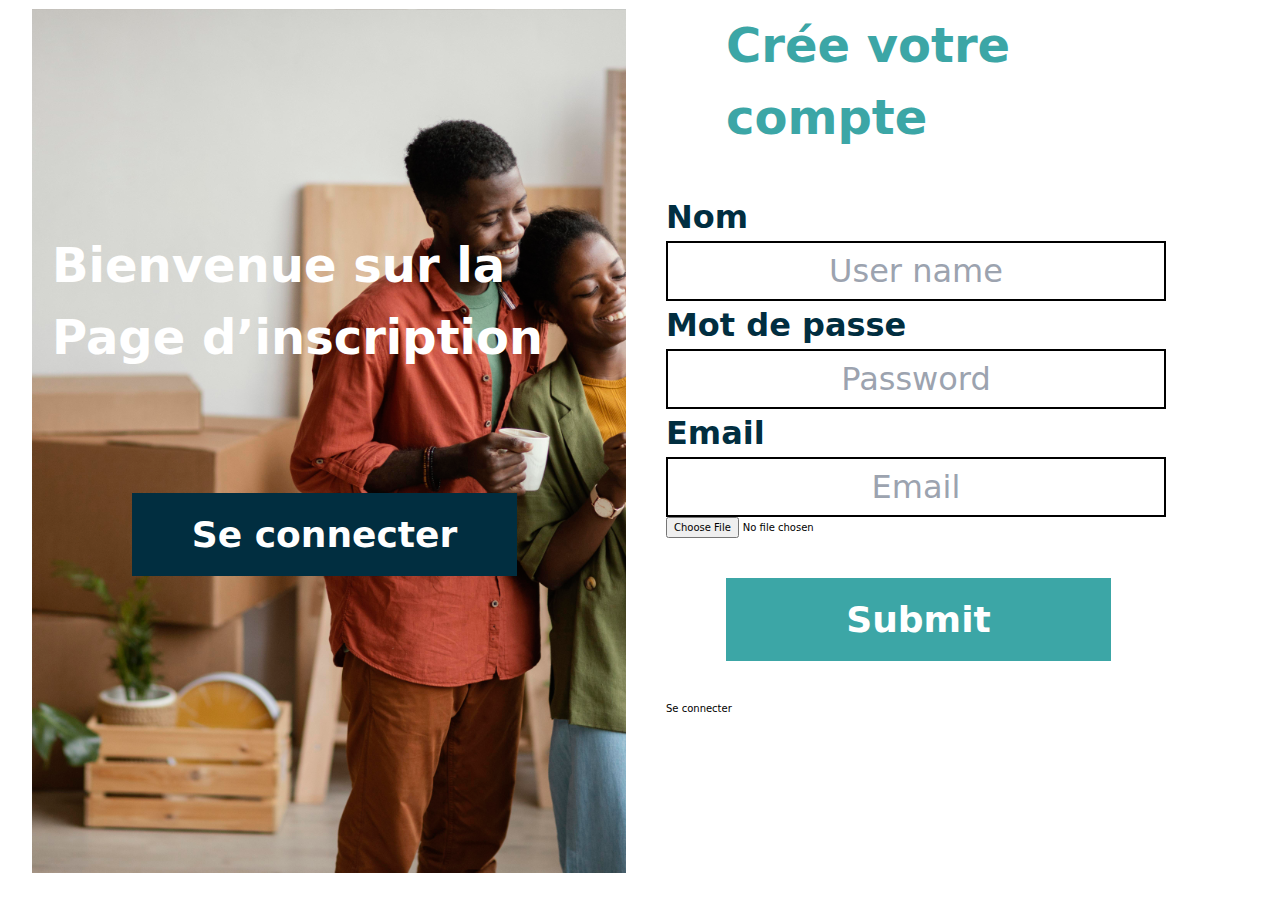
<file: app/inscription.html>
<!DOCTYPE html>
<html lang="en">
<head>
    <meta charset="UTF-8">
    <meta name="viewport" content="width=device-width, initial-scale=1.0">
    <link rel="stylesheet" href="./assets/css/inscription.css">
    <script src="./assets/tailwind/tailwind.config.js"></script>
    <script src="./assets/tailwind/tailwind.js"></script>
    <title>Document</title>
</head>
<body class="flex justify-center items-center">
    <form action="index.php" method="post" class="h-[98%] w-[95%]">
    <div class="h-[98%] w-[95%]  flex">
        <div class="flex-1 bg-[url(./assets/images/client.jpg)] bg-cover bg-center">
            <div class="w-[55.4rem] has-[4.5rem]  my-[22rem] mx-[2rem]">
                <h1 class="text-[4.8rem] text-[white] font-semibold">Bienvenue sur la Page d’inscription</h1>
            </div>
            <button class="w-[38.5rem] h-[8.3rem] bg-[#012E40] text-[3.6rem] font-bold text-[white] relative top-[-10rem] mx-[10rem]">Se connecter</button>
        </div>
        <div class="flex-1 ">
            <h1 class="text-[4.8rem] font-bold text-[#3CA6A6] mx-[10rem]">Crée votre compte</h1>
            <div class="h-[80%] w-[80%]  mx-[4rem] my-[4rem]">
                <label for="name" class="text-[#012E40] text-[3.2rem] font-semibold">Nom</label>
                <input type="text" name="name" placeholder="User name" class="w-[50rem] h-[6rem] border-[2px] border-[black] text-[3.2rem] text-center bg-[url()]">
                <label for="name" class="text-[#012E40] text-[3.2rem] font-semibold">Mot de passe</label>
                <input type="password" name="password" placeholder="Password" class="w-[50rem] h-[6rem] border-[2px] border-[black] text-[3.2rem] text-center">
                <label for="name" class="text-[#012E40] text-[3.2rem] font-semibold">Email</label>
                <input type="email" name="email" placeholder="Email" class="w-[50rem] h-[6rem] border-[2px] border-[black] text-[3.2rem] text-center">
                <input type="file" name="image" id="img">
                <input type="submit" class="w-[38.5rem] h-[8.3rem] bg-[#3CA6A6] text-[3.6rem] font-bold text-[white] my-[4rem] mx-[6rem]" name="ok">Se connecter</div>
            </div>
        </div>
    </div>
</form>
</body>
</html>
</file>
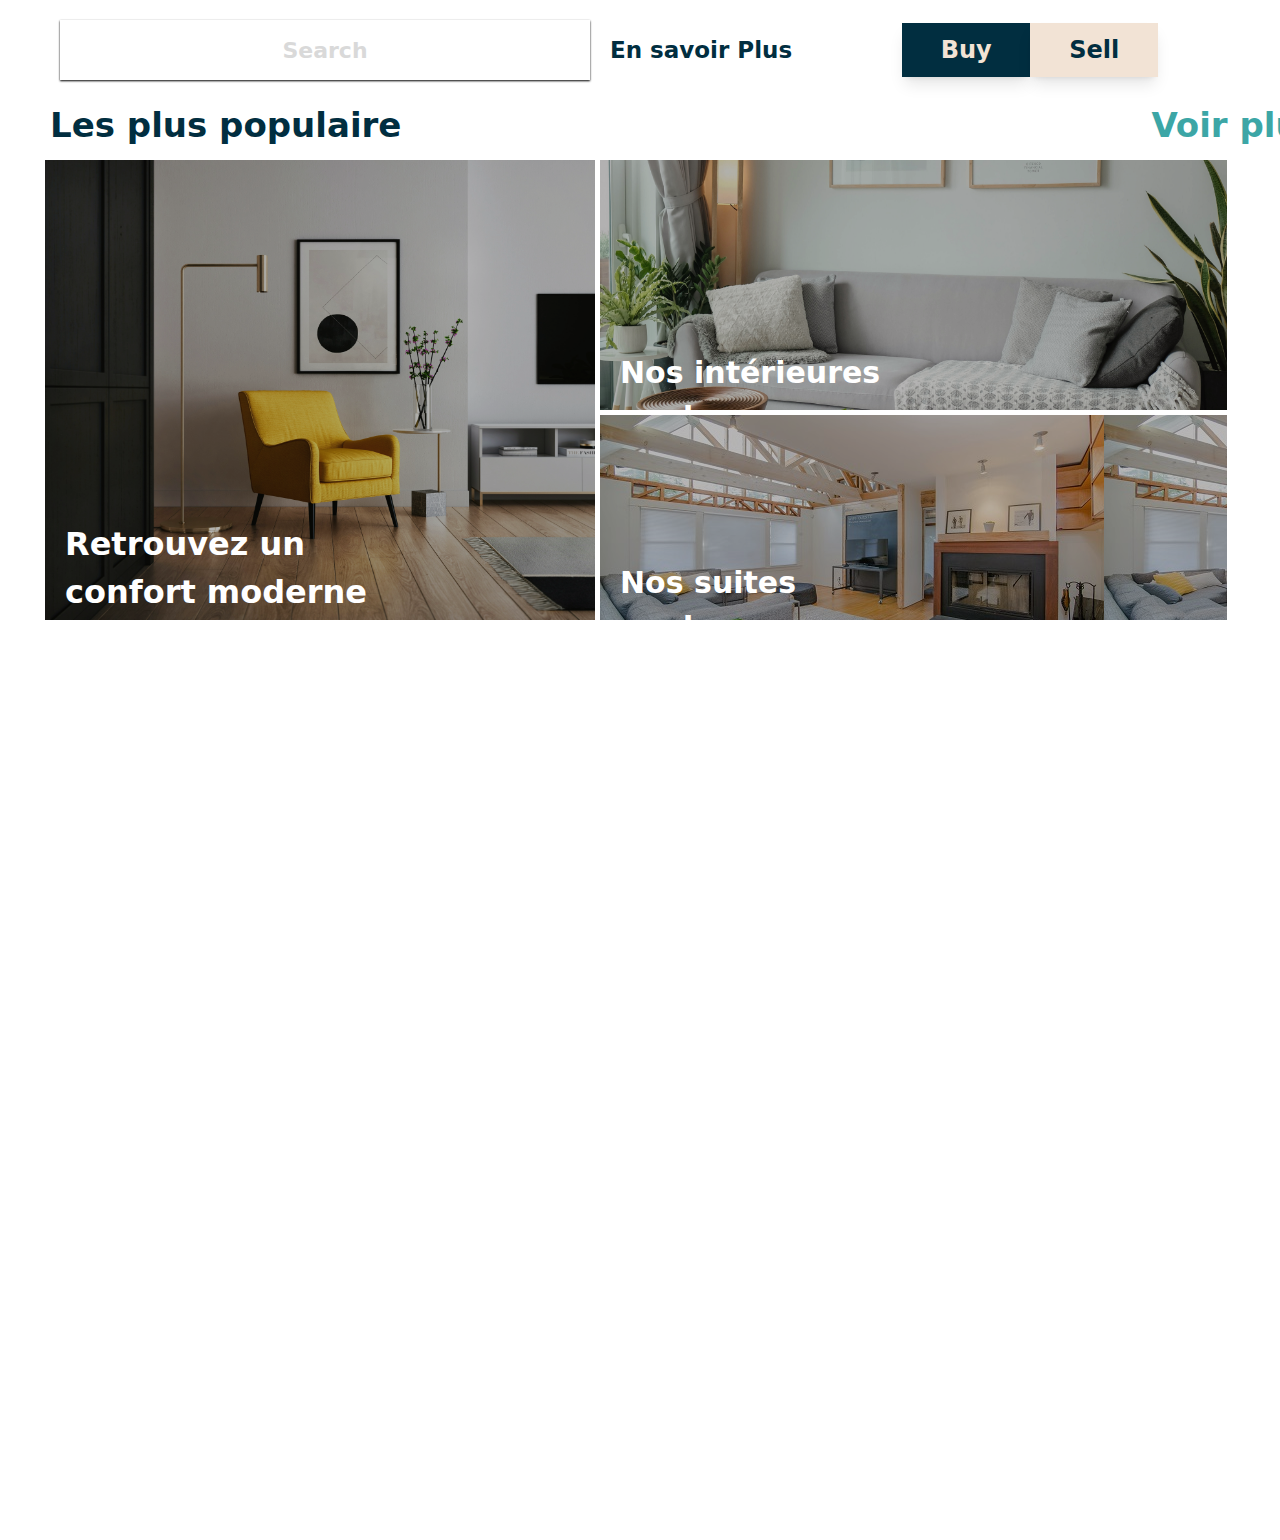
<file: projet/app.html>
<!DOCTYPE html>
<html lang="en">
<head>
    <meta charset="UTF-8">
    <meta name="viewport" content="width=device-width, initial-scale=1.0">
    <link rel="stylesheet" href="./assets/css/app.css">
    <script src="./assets/tailwind/tailwind.config.js"></script>
    <script src="./assets/tailwind/tailwind.js"></script>
    <title>Document</title>
</head>
<body>
    <section class="flex w-full h-full">
    <!-- <section class="w-[26.2rem] h-full bg-[green]" id="nav">

    </section> -->
    <section class="h-full w-full  ">
        <header class="h-[10rem]  w-full flex items-center mx-[4rem]">
            <input type="text" name="search" class="w-[53rem] h-[6rem] shadow-sm mx-[2rem] shadow-black placeholder:text-[#D9D9D9] text-[2.2rem] text-center font-bold " placeholder="Search">
            <h1 class="text-[#012E40] text-[2.3rem] font-bold">En savoir Plus</h1>
            <button class="text-[#F2E3D5] bg-[#012E40] h-[5.4rem] w-[12.8rem] text-[2.4rem] font-bold mx-[11rem] shadow-lg">Buy</button>
            <button class="text-[#012E40] bg-[#F2E3D5] h-[5.4rem] w-[12.8rem] text-[2.4rem] font-bold mx-[-11rem] shadow-lg">Sell</button>
        </header>
        <section class=" h-[50rem] w-full mx-[4rem]">
            <div class="flex w-full">
            <h1 class="text-[#012E40] text-[3.4rem] font-bold mx-[1rem]">Les plus populaire </h1>
            
            <a class="text-[#3CA6A6] text-[3.4rem] font-bold  relative ml-[74rem] cursor-pointer">Voir plus</a></div>
        </section>
        <div class="h-[50rem] w-full my-[-44rem] mx-[4rem]">
            <div class="mx-[-1.5rem] w-[57rem] h-full  ">
                <img src="./assets/images/interior.jpg" alt="" class="h-[46rem] w-[55rem] mx-[2rem]">
                <div class="h-[46rem] w-[55rem] bg-[#0F0E0E] relative my-[-46rem] opacity-[30%] mx-[2rem]"></div>
                <div class="w-[31rem] h-[5.5rem] my-[36rem] mx-[4rem]">
                    <h1 class="text-[#FFFFFF] text-[3.2rem] relative font-bold">Retrouvez un confort moderne</h1>
                </div>
            </div>
            <div class="h-[25rem] w-[49%] ml-[56rem] my-[-50rem] bg-[url(./assets/images/minh-pham-OtXADkUh3-I-unsplash.jpg)] bg-no-repeat bg-center bg-cover">
                <div class="bg-[#0F0E0E] h-[25rem] w-[100%] opacity-[30%]">
                </div>
                <div class="w-[38rem] h-[5.5rem] my-[-6rem] mx-[2rem] relative">
                    <h1 class="text-[#FFFFFF] text-[3rem]  font-bold">Nos intérieures moderne</h1>
                </div>
                <!-- <img src="" alt="" class=""> -->
            </div>
        </div>
        <div class="h-[20.5rem] w-[49%] bg-[url(./assets/images/outsite-co-R-LK3sqLiBw-unsplash.jpg)] relative ml-[60rem] my-[19.5rem]">
            <div class="bg-[#0F0E0E] h-[20.5rem] w-[100%] opacity-[30%] ">
            </div>
            <div class="w-[31rem] h-[5.5rem] my-[-6rem] mx-[2rem] relative">
                <h1 class="text-[#FFFFFF] text-[3rem]  font-bold">Nos suites moderne</h1>
            </div>
        </div>
    </section>
</section>
<section class="h-[60rem] w-full  my-[2rem]">
    <h1 class="text-[#012E40] text-[4rem] font-bold mx-[1rem] text-center">Nos propriete les plus vendus</h1>
    <div class="my-[4rem] w-full h-[40rem] flex justify-evenly">
        <div class="h-[40rem] w-[37.4rem] ">
            <div class="w-full h-[25rem]">
                <img src="./assets/images/frames-for-your-heart-2d4lAQAlbDA-unsplash.jpg" alt="">
            </div>
            <div class="w-full h-[15rem] bg-[white] shadow-md">
                <h1 class="text-[2.4rem] text-[#012E40] font-bold text-center">Appartements</h1>
                <button class="text-[2.4rem] text-[#F2E3D5] font-bold w-[13rem] h-[6.2rem] bg-[#3CA6A6] my-[4rem] mx-[2rem]">Buy</button>
                <p class="text-[#012E40] text-[2.4rem] font-bold relative top-[-9rem] mx-[26rem]">15000$</p>
            </div>
        </div>
        <div class="h-[40rem] w-[37.4rem] ">
            <div class="w-full h-[25rem]">
                <img src="./assets/images/frames-for-your-heart-2d4lAQAlbDA-unsplash.jpg" alt="">
            </div>
            <div class="w-full h-[15rem] bg-[white] shadow-md">
                <h1 class="text-[2.4rem] text-[#012E40] font-bold text-center">Appartements</h1>
                <button class="text-[2.4rem] text-[#F2E3D5] font-bold w-[13rem] h-[6.2rem] bg-[#3CA6A6] my-[4rem] mx-[2rem]">Buy</button>
                <p class="text-[#012E40] text-[2.4rem] font-bold relative top-[-9rem] mx-[26rem]">15000$</p>
            </div>
        </div>
        <div class="h-[40rem] w-[37.4rem] ">
            <div class="w-full h-[25rem]">
                <img src="./assets/images/frames-for-your-heart-2d4lAQAlbDA-unsplash.jpg" alt="">
            </div>
            <div class="w-full h-[15rem] bg-[white] shadow-md">
                <h1 class="text-[2.4rem] text-[#012E40] font-bold text-center">Appartements</h1>
                <button class="text-[2.4rem] text-[#F2E3D5] font-bold w-[13rem] h-[6.2rem] bg-[#3CA6A6] my-[4rem] mx-[2rem]">Buy</button>
                <p class="text-[#012E40] text-[2.4rem] font-bold relative top-[-9rem] mx-[26rem]">15000$</p>
            </div>
        </div>
        </div>
</section>
</body>
</html>
</file>
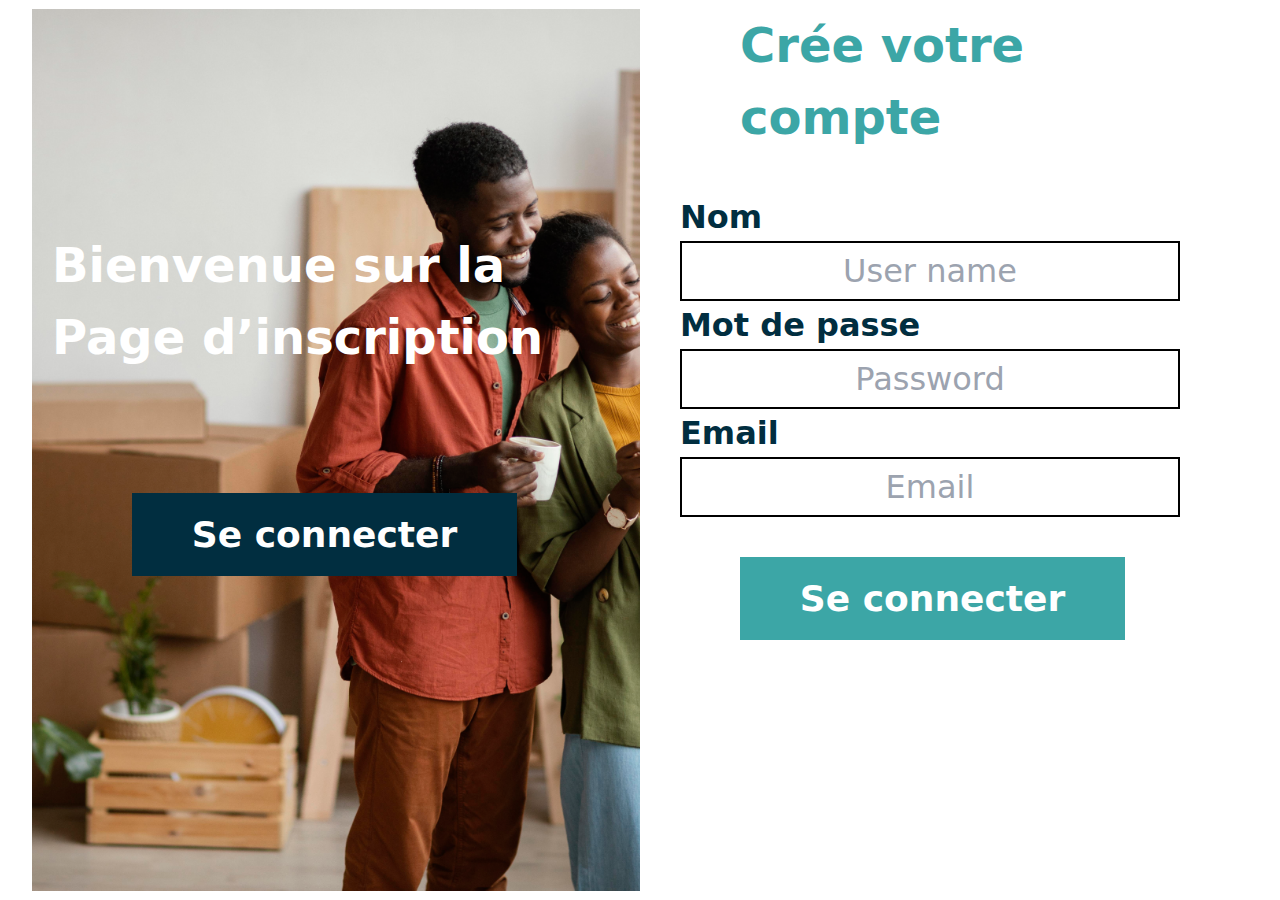
<file: projet/inscription.html>
<!DOCTYPE html>
<html lang="en">
<head>
    <meta charset="UTF-8">
    <meta name="viewport" content="width=device-width, initial-scale=1.0">
    <link rel="stylesheet" href="./assets/css/inscription.css">
    <script src="./assets/tailwind/tailwind.config.js"></script>
    <script src="./assets/tailwind/tailwind.js"></script>
    <title>Document</title>
</head>
<body class="flex justify-center items-center">
    <div class="h-[98%] w-[95%]  flex">
        <div class="flex-1 bg-[url(./assets/images/client.jpg)] bg-cover bg-center">
            <div class="w-[55.4rem] has-[4.5rem]  my-[22rem] mx-[2rem]">
                <h1 class="text-[4.8rem] text-[white] font-semibold">Bienvenue sur la Page d’inscription</h1>
            </div>
            <button class="w-[38.5rem] h-[8.3rem] bg-[#012E40] text-[3.6rem] font-bold text-[white] relative top-[-10rem] mx-[10rem]">Se connecter</button>
        </div>
        <div class="flex-1 ">
            <h1 class="text-[4.8rem] font-bold text-[#3CA6A6] mx-[10rem]">Crée votre compte</h1>
            <div class="h-[80%] w-[80%]  mx-[4rem] my-[4rem]">
                <label for="name" class="text-[#012E40] text-[3.2rem] font-semibold">Nom</label>
                <input type="text" name="name" placeholder="User name" class="w-[50rem] h-[6rem] border-[2px] border-[black] text-[3.2rem] text-center bg-[url()]">
                <label for="name" class="text-[#012E40] text-[3.2rem] font-semibold">Mot de passe</label>
                <input type="password" name="name" placeholder="Password" class="w-[50rem] h-[6rem] border-[2px] border-[black] text-[3.2rem] text-center">
                <label for="name" class="text-[#012E40] text-[3.2rem] font-semibold">Email</label>
                <input type="email" name="name" placeholder="Email" class="w-[50rem] h-[6rem] border-[2px] border-[black] text-[3.2rem] text-center">
                <button class="w-[38.5rem] h-[8.3rem] bg-[#3CA6A6] text-[3.6rem] font-bold text-[white] my-[4rem] mx-[6rem]">Se connecter</button>
            </div>
        </div>
    </div>
</body>
</html>
</file>
<file: app/assets/css/inscription.css>
*{
    margin: 0;
    padding: 0;
    border: 0;
}
body{
    height: 100vh;
    width: 100vw;
    overflow-x: hidden;
}
html{
    overflow-x: hidden;
    font-size: 10px;
}
</file>
<file: projet/assets/css/app.css>
*{
    padding: 0;
    margin: 0;
    border: 0;
}
body{
    height: 100vh;
    width: 100vw;
    overflow-x: hidden;
}
html{
    overflow-x: hidden;
    font-size: 10px;
}
/* #nav{
    position: fixed;
} */
</file>
<file: projet/assets/css/inscription.css>
*{
    margin: 0;
    padding: 0;
    border: 0;
}
body{
    height: 100vh;
    width: 100vw;
    overflow-x: hidden;
}
html{
    overflow-x: hidden;
    font-size: 10px;
}
</file>
